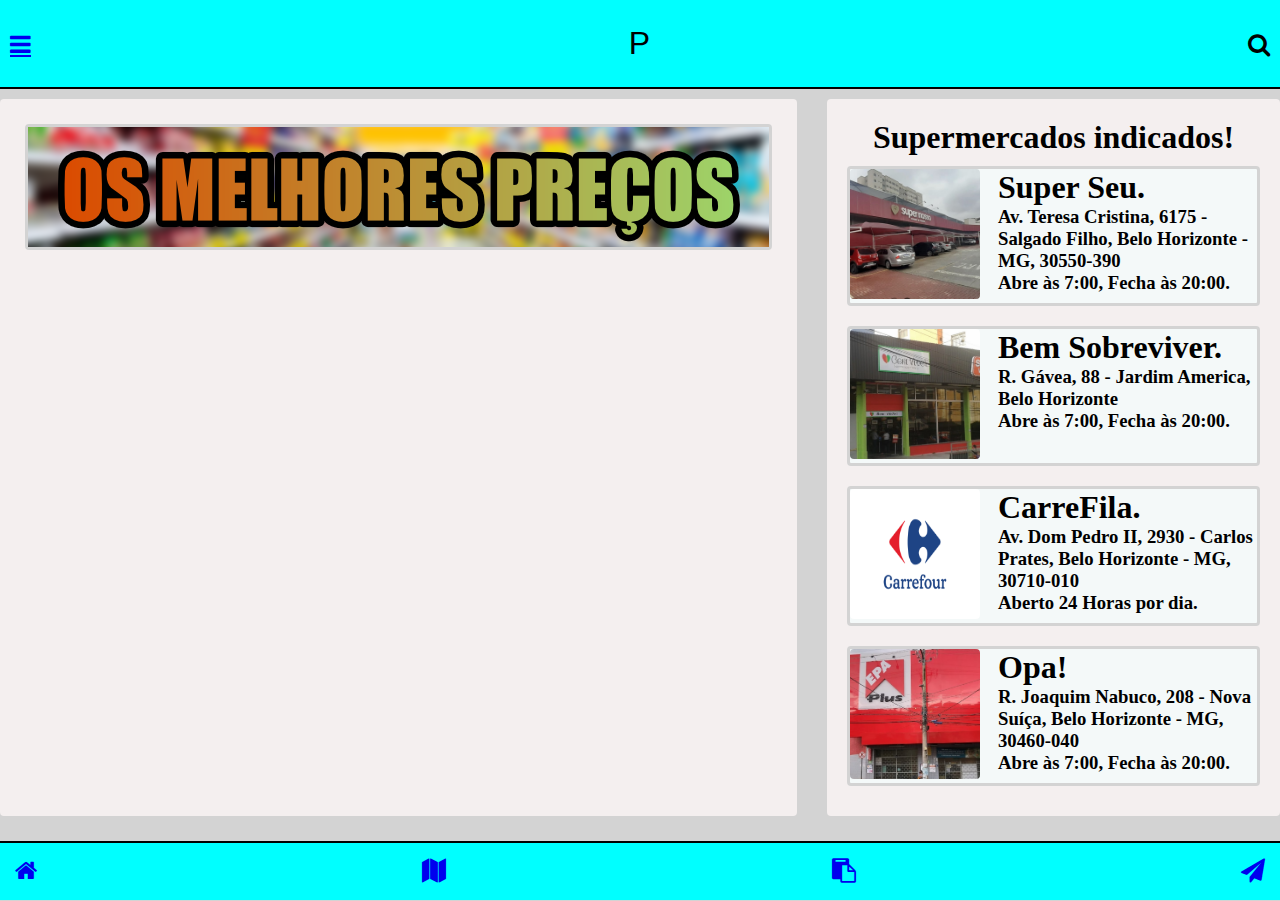
<file: index.html>
<!DOCTYPE html>
<html lang="en">

<head>
  <meta charset="UTF-8">
  <meta http-equiv="X-UA-Compatible" content="IE=edge">
  <meta name="viewport" content="width=device-width, initial-scale=1.0">
  <link rel="stylesheet" href="templatestyle.css">
  <link rel="stylesheet" href="https://cdnjs.cloudflare.com/ajax/libs/font-awesome/4.7.0/css/font-awesome.min.css">
  <script src="jquery-3.7.0.min.js"></script>
  <script src="script.js"></script>

  <title>Titulo</title>
</head>

<body>
  <header width="device-width">
    <a href="/codigo/CadastroProdutos/CadastroProdutos.html" class="headericon" style="font-size:24px"><i
        class="fa fa-bars"></i></a>
    <p class="templogo"> P </p>
    <a class="headericon" style="font-size:24px"><i class="fa fa-search"></i></a>
  </header>


  <main>
    <div class="content">
      <div class="produtos">
        <div class="destaques">
          <div class="box-destaque">
            <img class="imagem"src="/assets/images/preços.png">
          </div>
        </div>
        <div class="promocoes" id="promocoes">
          <!--<div class="box-promocao">
            <a href="http://127.0.0.1:5500/codigo/PaginaProduto/PaginaProduto.html?id=7">
              <img src="assets/images/Arroz.jpg" alt="">
            </a>
              <h1>Arroz</h1>
              <h3>Melhor Preço:</h3>
              <h2 style="color: green;">R$ 7.99</h2>
          </div>
          <div class="box-promocao">
            <a href="http://127.0.0.1:5500/codigo/PaginaProduto/PaginaProduto.html?id=1">
              <img src="assets/images/Gatorade.jpg" alt="">
            </a>
            <h1>Gatorade</h1>
            <h3>Melhor Preço:</h3>
            <h2 style="color: green;">R$ 3.99</h2>
          </div>
          <div class="box-promocao">
            <a href="http://127.0.0.1:5500/codigo/PaginaProduto/PaginaProduto.html?id=14">
              <img src="assets/images/Heineken.jpg" alt="">
            </a>
            <h1>Heineken</h1>
            <h3>Melhor Preço:</h3>
            <h2 style="color: green;">R$ 10.99</h2>
          </div> -->
        </div>
      </div>

      <div class="supermercados ">
        <h1>Supermercados indicados!</h1>
        <div class="box-mercado">
          <a href="http://127.0.0.1:5500/codigo/PaginaSupermercado/PaginaSupermercado.html?id=1">
            <img src="assets/images/supernosso.jpg" alt="">
          </a>
          <div class="infos-box-mercado">
            <h1>Super Seu.</h1>
            <h3>Av. Teresa Cristina, 6175 - Salgado Filho, Belo Horizonte - MG, 30550-390</h3>
            <h3>Abre às 7:00, Fecha às 20:00.</h3>
          </div>

        </div>
        <div class="box-mercado">
          <a href="http://127.0.0.1:5500/codigo/PaginaSupermercado/PaginaSupermercado.html?id=3">
            <img src="assets/images/BemViver.jpg" alt="">
          </a>
          <div class="infos-box-mercado">
            <h1>Bem Sobreviver.</h1>
            <h3>R. Gávea, 88 - Jardim America, Belo Horizonte</h3>
            <h3>Abre às 7:00, Fecha às 20:00.</h3>
          </div>
        </div>
        <div class="box-mercado">
          <a href="http://127.0.0.1:5500/codigo/PaginaSupermercado/PaginaSupermercado.html?id=2"> 
          <img src="assets/images/carrefour.jpg" alt="">
          </a>
          <div class="infos-box-mercado">
            <h1>CarreFila.</h1>
            <h3>Av. Dom Pedro II, 2930 - Carlos Prates, Belo Horizonte - MG, 30710-010</h3>
            <h3>Aberto 24 Horas por dia.</h3>
          </div>
        </div>
        <div class="box-mercado">
          <a href="http://127.0.0.1:5500/codigo/PaginaSupermercado/PaginaSupermercado.html?id=4">
          <img src="assets/images/Epa.jpg" alt="">
        </a>
          <div class="infos-box-mercado">
            <h1>Opa!</h1>
            <h3> R. Joaquim Nabuco, 208 - Nova Suíça, Belo Horizonte - MG, 30460-040</h3>
            <h3>Abre às 7:00, Fecha às 20:00.</h3>
          </div>
        </div>

      </div>
    </div>





    <script>
      // Function to handle button click
      function clearLocalStorage() {
        // Clear the local storage
        localStorage.clear();
        alert('Local storage has been cleared.');
      }

      // Add event listener to the button
      var clearBtn = document.getElementById('clearLocalStorageBtn');
      clearBtn.addEventListener('click', clearLocalStorage);
    </script>
  </main>

  <footer width="device-width">
    <a href="index.html" style="font-size:24px"><i class="fa fa-home"></i></a>
    <a href="codigo/MapaSupermercados/MapaSupermercados.html" style="font-size:24px"><i class="fa fa-map"></i></a>
    <a href="codigo/TodosOsProdutos/TodosOsProdutos.html" style="font-size:24px"><i class="fa fa-clipboard"></i></a>
    <a href="codigo/PostagemIgor/Forum.html" style="font-size:24px"><i class="fa fa-paper-plane"></i></a>
  </footer>
</body>

<script src="JavaScriptHome.js"></script>

</html>
</file>
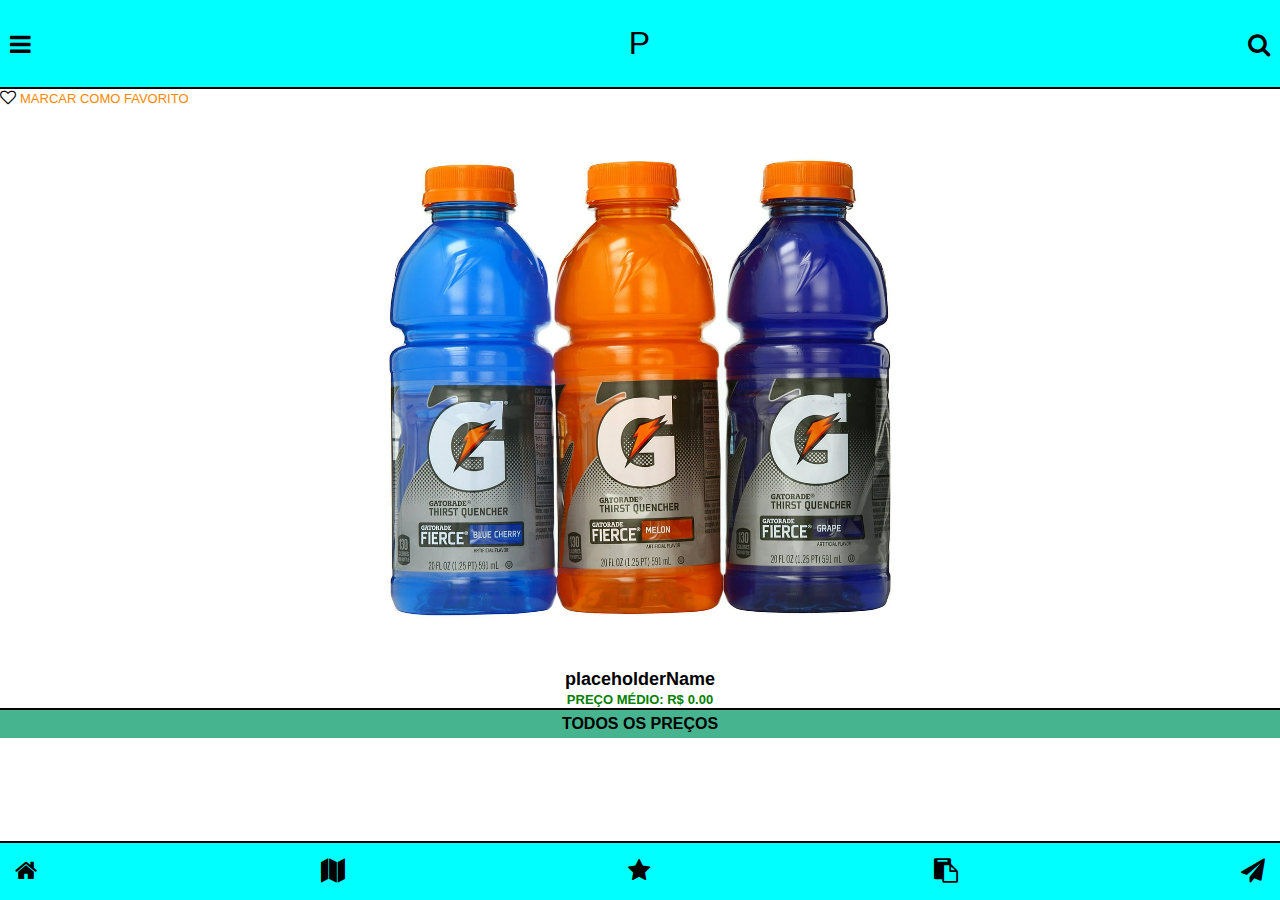
<file: codigo/PaginaProduto/index.html>
<!DOCTYPE html>
<html lang="en">
<head>
    <meta charset="UTF-8">
    <meta http-equiv="X-UA-Compatible" content="IE=edge">
    <meta name="viewport" content="width=device-width, initial-scale=1.0">
    <link rel="stylesheet" href="style.css">
    <link rel="stylesheet" href="https://cdnjs.cloudflare.com/ajax/libs/font-awesome/4.7.0/css/font-awesome.min.css">
    <script src="jquery-3.7.0.min.js"></script>
    <script src="script.js"></script>
    
    <title>Produto - Geral</title>
</head>
<body>
    <header width="device-width">
        <a class="headericon" style="font-size:24px"><i class="fa fa-bars"></i></a>
        <p class="templogo"> P </p>
        <a class="headericon" style="font-size:24px"><i class="fa fa-search"></i></a>
    </header>

    <main>
        <section class="displaybox">
            <a class="favoritebutton"><i class="fa fa-heart-o"></i></a>
            <p class="favoritetext"> MARCAR COMO FAVORITO</p>

            <div class="productdisplay">
                <img id="pimage" src="images/Gatorade.jpg">
            </div>

            <div class="productinfo">
                <p class="productname pname"> placeholderName</p>
                <p class="preprice mediaprice"> PREÇO MÉDIO: R$</p>
                <p class="price ppreco"> 25,01 </p>
            </div>

            <div class="displayFooter"> TODOS OS PREÇOS</div>
        </section>

        <section class="productlist">

            <!-- HEADER OF THE PRODUCT LIST

            <div class="filterbox">
                <p class="filtertext">FILTRAR POR:</p>
                <select name="Filtros">
                    <option value="preco ppreco">PREÇO</option>
                    <option value="distancia">DISTANCIA</option>
                  </select>
            </div>

        -->

            <!-- PRODUCT LIST PROPER

            <div class="productbox" id="1">
                <img class="pimage" src="images/Gatorade.jpg">

                <div class="proddesc">

                    <p class="superm"> plcholderSuperm
                    </p>

                    <p class="prodname pname"> plcholderPname
                    </p>
                    <div class="pricetext">
                        <p>R$ </p>
                        <p class="preco ppreco">22,41</p>
                    </div>
                    <div class="distancetext">
                        <p class="distance">0.2</p>
                        <p>KM</p>
                    </div>
                </div>
            </div>

            <div class="productbox" id="2">
                <img class="pimage" src="images/Gatorade.jpg">

                <div class="proddesc">

                    <p class="superm"> plcholderSuperm
                    </p>

                    <p class="prodname pname"> plcholderPname
                    </p>
                    <div class="pricetext">
                        <p>R$ </p>
                        <p class="preco ppreco">22,41</p>
                    </div>
                    <div class="distancetext">
                        <p class="distance">0.2</p>
                        <p>KM</p>
                    </div>

                </div>

            </div>

             -->

        </section>
    </main>
    
    <footer width="device-width">
        <a style="font-size:24px"><i class="fa fa-home"></i></a>
        <a style="font-size:24px"><i class="fa fa-map"></i></a>
        <a style="font-size:24px"><i class="fa fa-star"></i></a>
        <a style="font-size:24px"><i class="fa fa-clipboard"></i></a>
        <a style="font-size:24px"><i class="fa fa-paper-plane"></i></a>
    </footer>
</body>
</html>
</file>
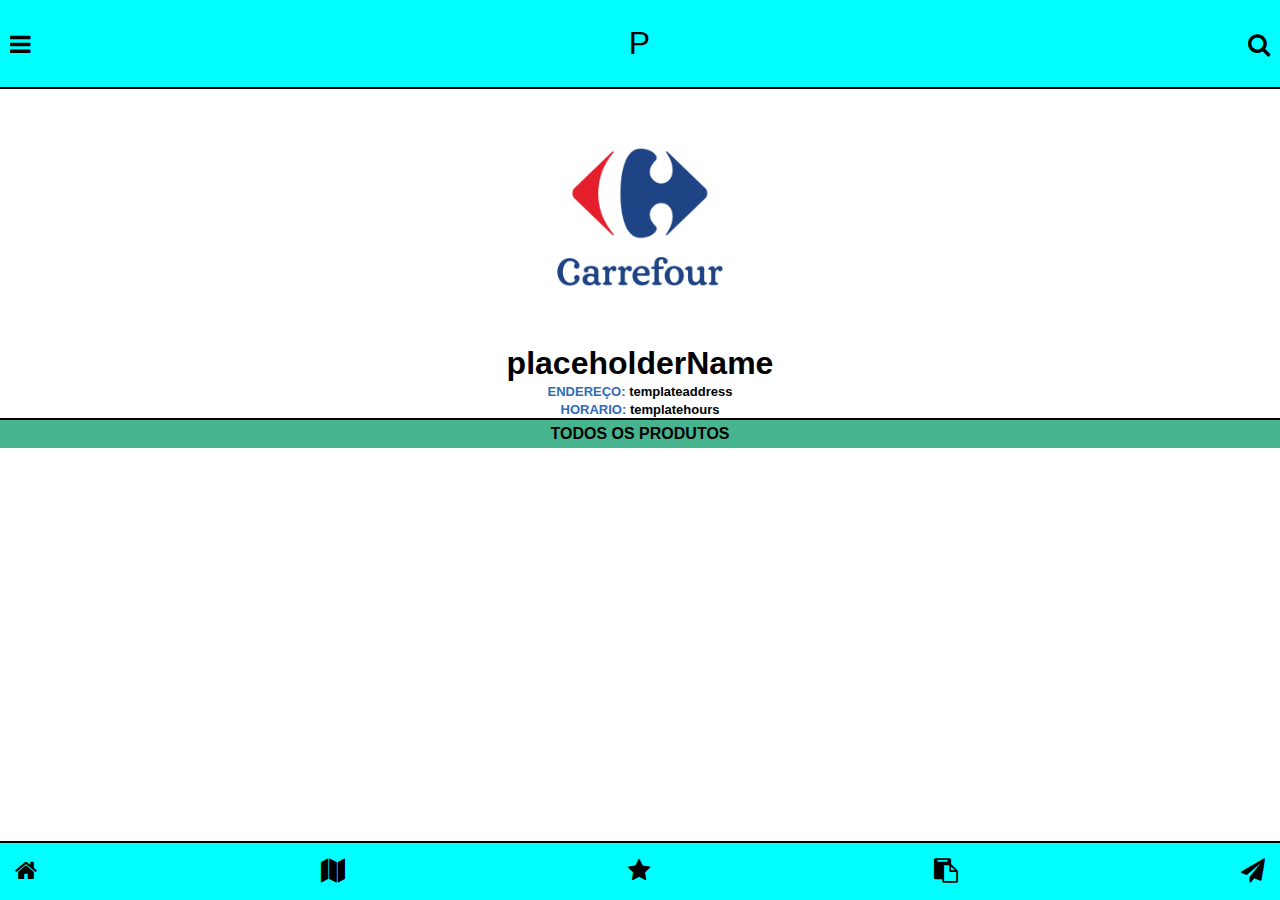
<file: codigo/PaginaSupermercado/index.html>
<!DOCTYPE html>
<html lang="en">
<head>
    <meta charset="UTF-8">
    <meta http-equiv="X-UA-Compatible" content="IE=edge">
    <meta name="viewport" content="width=device-width, initial-scale=1.0">
    <link rel="stylesheet" href="style.css">
    <link rel="stylesheet" href="https://cdnjs.cloudflare.com/ajax/libs/font-awesome/4.7.0/css/font-awesome.min.css">
    <script src="jquery-3.7.0.min.js"></script>
    <script src="script.js"></script>
    
    <title>Pagina Supermercado</title>
</head>
<body>
    <header width="device-width">
        <a class="headericon" style="font-size:24px"><i class="fa fa-bars"></i></a>
        <p class="templogo"> P </p>
        <a class="headericon" style="font-size:24px"><i class="fa fa-search"></i></a>
    </header>

    <main>
        <section class="displaybox">

            <div class="marketdisplay">
                <img id="smmage" src="images/carrefour.jpg">
            </div>

            <div class="sminfo">
                <p class="supername"> placeholderName</p>
                <p class="pre"> ENDEREÇO: </p>
                <p class="address"> templateaddress </p><br>
                <p class="pre"> HORARIO: </p>
                <p class="hourly"> templatehours </p>
            </div>

            <div class="displayFooter"> TODOS OS PRODUTOS
            </div>
        </section>

        <section class="productlist">

            <!--

                script.js will fill this in for us

            -->

        </section>
    </main>
    
    <footer width="device-width">
        <a style="font-size:24px"><i class="fa fa-home"></i></a>
        <a style="font-size:24px"><i class="fa fa-map"></i></a>
        <a style="font-size:24px"><i class="fa fa-star"></i></a>
        <a style="font-size:24px"><i class="fa fa-clipboard"></i></a>
        <a style="font-size:24px"><i class="fa fa-paper-plane"></i></a>
    </footer>
</body>
</html>
</file>
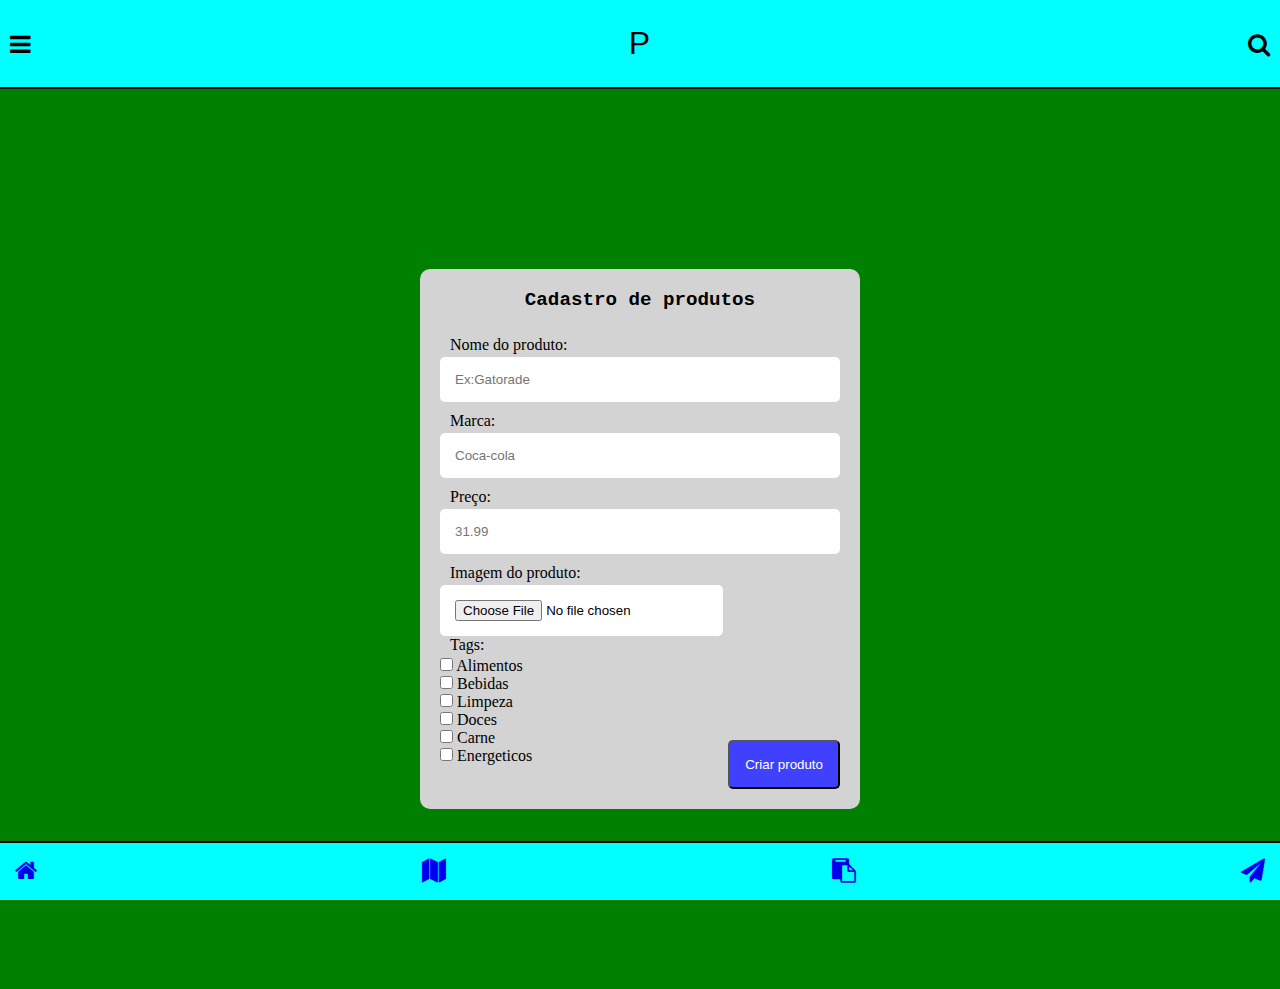
<file: codigo/CadastroProdutos/CadastroProdutos.html>
<!DOCTYPE html>
<html lang="en">
<head>
    <meta charset="UTF-8">
    <meta http-equiv="X-UA-Compatible" content="IE=edge">
    <meta name="viewport" content="width=device-width, initial-scale=1.0">
    <link rel="stylesheet" href="templatestyle.css">
    <link rel="stylesheet" href="https://cdnjs.cloudflare.com/ajax/libs/font-awesome/4.7.0/css/font-awesome.min.css">
    <script> src="templatejs.js"</script>
    <title>Titulo</title>
</head>
<body>

    <header width="device-width">
        <a class="headericon" style="font-size:24px"><i class="fa fa-bars"></i></a>
        <p class="templogo"> P </p>
        <a class="headericon" style="font-size:24px"><i class="fa fa-search"></i></a>
    </header>

    <main>
        <div class="geral">
            <div class="box">

                <div class="tituloConta">
                    <span>Cadastro de produtos</span>
                </div>

                <form class="formulario">

                    <span class="tipos">Nome do produto:</span>

                    <input type="text" name="nome" placeholder="Ex:Gatorade">

                    <span class="tipos">Marca:</span>

                    <input type="text" name="marca" placeholder="Coca-cola">

                    <span class="tipos">Preço:</span>

                    <input type="text" name="preço" placeholder="31.99">
                    
                    <span class="tipos">Imagem do produto:</span>

                    <input class="EscolheArquivo" type="file" name="imagem", accept="image/*" >

                    <input class="enviarFormulario" type="submit" value="Criar produto">

                    <span class="tipos">Tags:</span>

                    <div class="checkbox">
                        <input type="checkbox" id="alimentos" name="alimentos" >
                        <label for="alimentos">Alimentos</label>
                    </div>
                    <div class="checkbox">
                        <input type="checkbox" id="bebidas" name="bebidas" >
                        <label for="bebidas">Bebidas</label>
                    </div>
                    <div class="checkbox">
                        <input type="checkbox" id="limpeza" name="limpeza" >
                        <label for="limpeza">Limpeza</label>
                    </div>
                    <div class="checkbox">
                        <input type="checkbox" id="doces" name="doces" >
                        <label for="doces">Doces</label>
                    </div>
                    <div class="checkbox">
                        <input type="checkbox" id="carne" name="carne" >
                        <label for="carne">Carne</label>
                    </div>
                    <div class="checkbox">
                        <input type="checkbox" id="energeticos" name="energeticos" >
                        <label for="energeticos">Energeticos</label>
                    </div>
                </form>

            </div>
        </div>
    </main>
    <footer width="device-width">
        <a href="../../index.html" style="font-size:24px"><i class="fa fa-home"></i></a>
        <a href="../MapaSupermercados/MapaSupermercados.html" style="font-size:24px"><i class="fa fa-map"></i></a>
        <a href="../TodosOsProdutos/TodosOsProdutos.html" style="font-size:24px"><i class="fa fa-clipboard"></i></a>
        <a href="../PostagemIgor/Forum.html" style="font-size:24px"><i class="fa fa-paper-plane"></i></a>
    </footer>
    <script src="templatescript.js"></script>
</body>
</html>
</file>
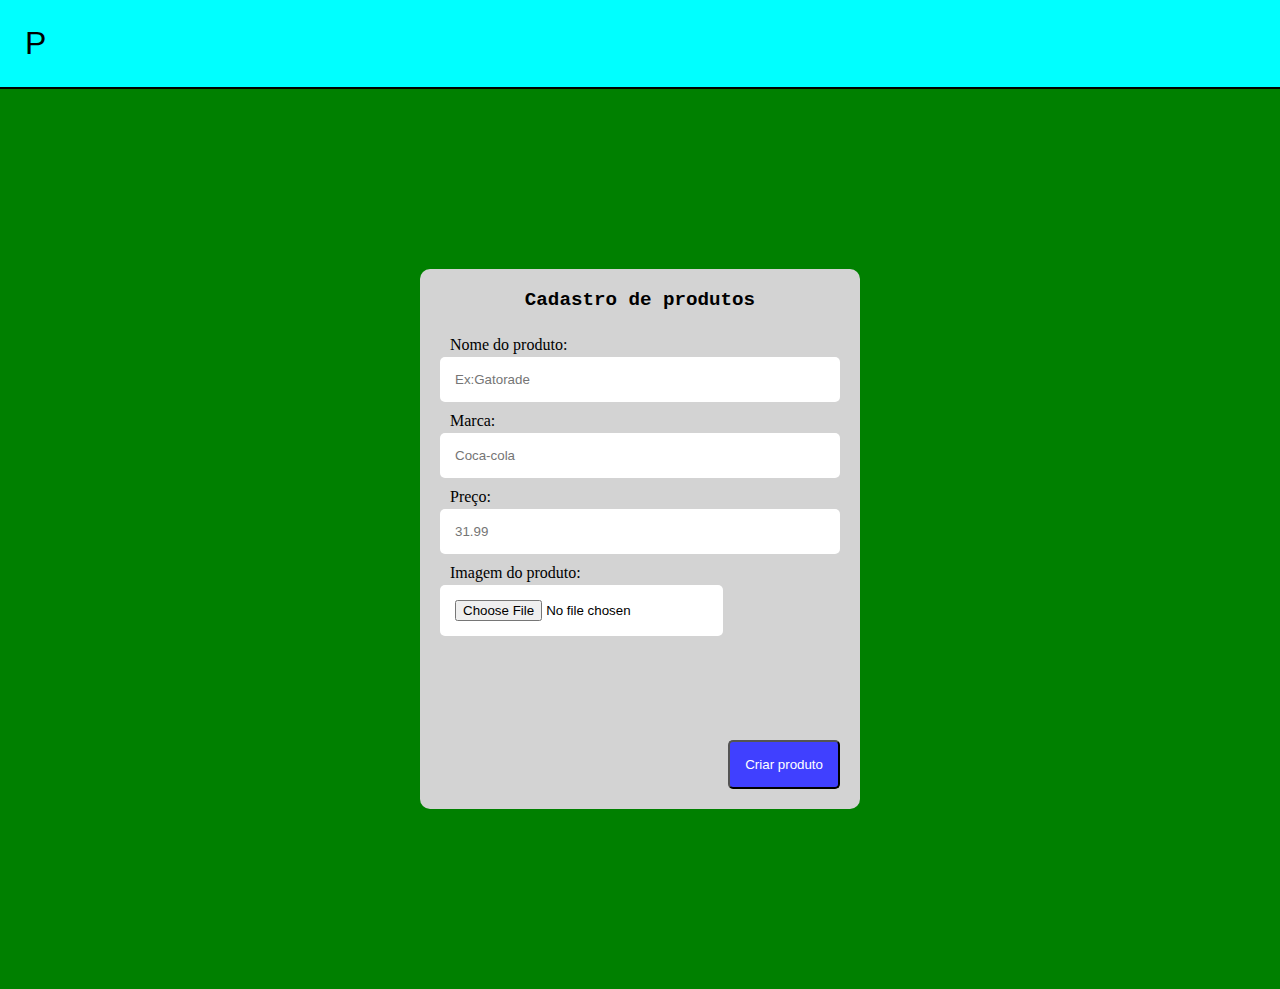
<file: codigo/CadastroProdutos/template.html>
<!DOCTYPE html>
<html lang="en">
<head>
    <meta charset="UTF-8">
    <meta http-equiv="X-UA-Compatible" content="IE=edge">
    <meta name="viewport" content="width=device-width, initial-scale=1.0">
    <link rel="stylesheet" href="templatestyle.css">
    <link rel="stylesheet" href="https://cdnjs.cloudflare.com/ajax/libs/font-awesome/4.7.0/css/font-awesome.min.css">
    <script> src="templatejs.js"</script>
    <title>Titulo</title>
</head>
<body>

    <header width="device-width">
        <p class="templogo"> P </p>
    </header>

    <main>
        <div class="geral">
            <div class="box">

                <div class="tituloConta">
                    <span>Cadastro de produtos</span>
                </div>

                <form class="formulario">

                    <span class="tipos">Nome do produto:</span>

                    <input type="text" name="nome" placeholder="Ex:Gatorade">

                    <span class="tipos">Marca:</span>

                    <input type="text" name="marca" placeholder="Coca-cola">

                    <span class="tipos">Preço:</span>

                    <input type="text" name="preço" placeholder="31.99">
                    
                    <span class="tipos">Imagem do produto:</span>

                    <input class="EscolheArquivo" type="file" name="imagem", accept="image/*" >

                    <input class="enviarFormulario" type="submit" value="Criar produto">

                </form>

            </div>
        </div>
    </main>
    
    <script src="templatescript.js"></script>
</body>
</html>
</file>
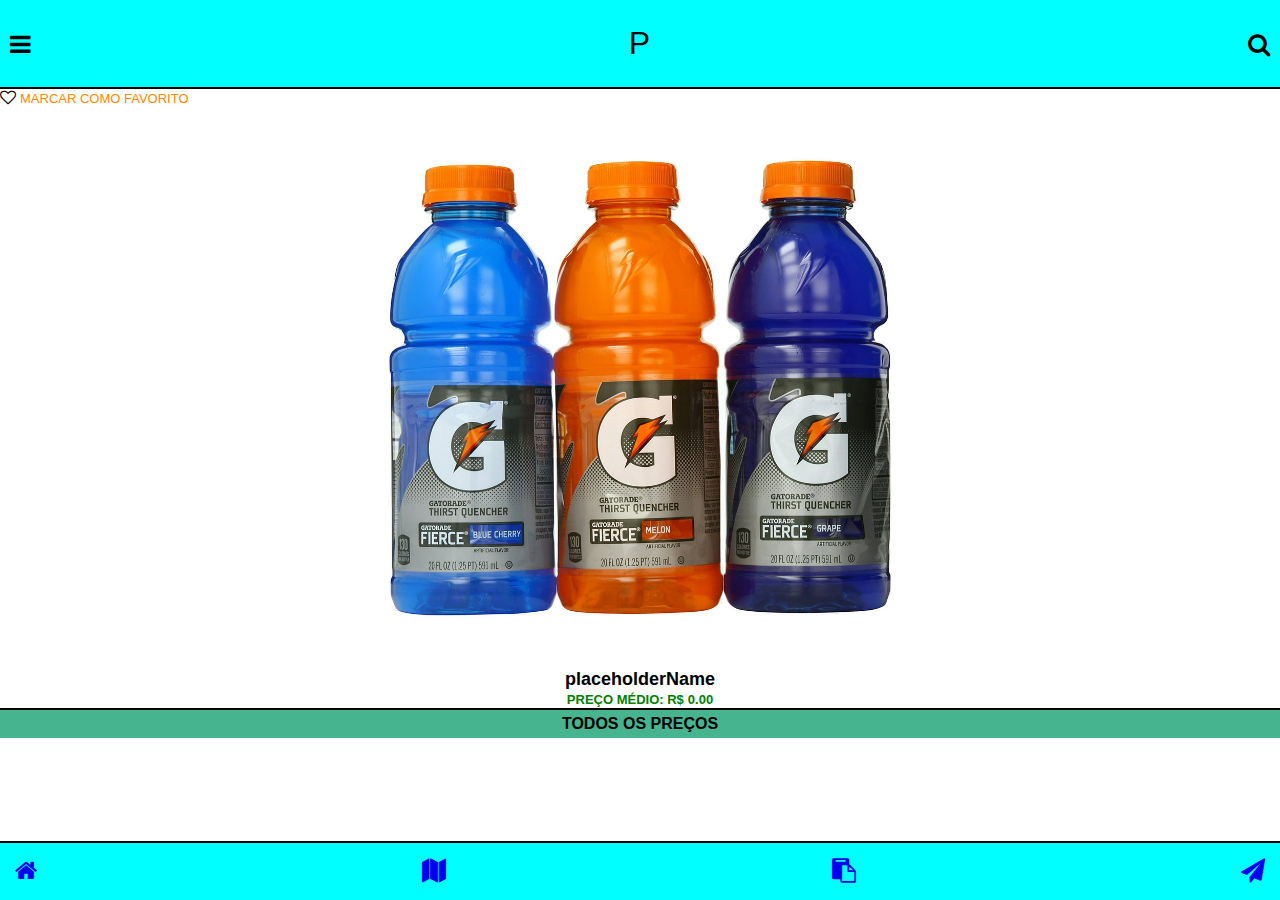
<file: codigo/PaginaProduto/PaginaProduto.html>
<!DOCTYPE html>
<html lang="en">
<head>
    <meta charset="UTF-8">
    <meta http-equiv="X-UA-Compatible" content="IE=edge">
    <meta name="viewport" content="width=device-width, initial-scale=1.0">
    <link rel="stylesheet" href="style.css">
    <link rel="stylesheet" href="https://cdnjs.cloudflare.com/ajax/libs/font-awesome/4.7.0/css/font-awesome.min.css">
    <script src="jquery-3.7.0.min.js"></script>
    <script src="script.js"></script>
    
    <title>Produto - Geral</title>
</head>
<body>
    <header width="device-width">
        <a class="headericon" style="font-size:24px"><i class="fa fa-bars"></i></a>
        <p class="templogo"> P </p>
        <a class="headericon" style="font-size:24px"><i class="fa fa-search"></i></a>
    </header>

    <main>
        <section class="displaybox">
            <a class="favoritebutton"><i class="fa fa-heart-o"></i></a>
            <p class="favoritetext"> MARCAR COMO FAVORITO</p>

            <div class="productdisplay">
                <img id="pimage" src="images/Gatorade.jpg">
            </div>

            <div class="productinfo">
                <p class="productname pname"> placeholderName</p>
                <p class="preprice mediaprice"> PREÇO MÉDIO: R$</p>
                <p class="price ppreco"> 25,01 </p>
            </div>

            <div class="displayFooter"> TODOS OS PREÇOS</div>
        </section>

        <section class="productlist">

            <!-- HEADER OF THE PRODUCT LIST

            <div class="filterbox">
                <p class="filtertext">FILTRAR POR:</p>
                <select name="Filtros">
                    <option value="preco ppreco">PREÇO</option>
                    <option value="distancia">DISTANCIA</option>
                  </select>
            </div>

        -->

            <!-- PRODUCT LIST PROPER

            <div class="productbox" id="1">
                <img class="pimage" src="images/Gatorade.jpg">

                <div class="proddesc">

                    <p class="superm"> plcholderSuperm
                    </p>

                    <p class="prodname pname"> plcholderPname
                    </p>
                    <div class="pricetext">
                        <p>R$ </p>
                        <p class="preco ppreco">22,41</p>
                    </div>
                    <div class="distancetext">
                        <p class="distance">0.2</p>
                        <p>KM</p>
                    </div>
                </div>
            </div>

            <div class="productbox" id="2">
                <img class="pimage" src="images/Gatorade.jpg">

                <div class="proddesc">

                    <p class="superm"> plcholderSuperm
                    </p>

                    <p class="prodname pname"> plcholderPname
                    </p>
                    <div class="pricetext">
                        <p>R$ </p>
                        <p class="preco ppreco">22,41</p>
                    </div>
                    <div class="distancetext">
                        <p class="distance">0.2</p>
                        <p>KM</p>
                    </div>

                </div>

            </div>

             -->

        </section>
    </main>
    
    <footer width="device-width">
        <a href="../../index.html" style="font-size:24px"><i class="fa fa-home"></i></a>
        <a href="../MapaSupermercados/MapaSupermercados.html" style="font-size:24px"><i class="fa fa-map"></i></a>
        <a href="../TodosOsProdutos/TodosOsProdutos.html" style="font-size:24px"><i class="fa fa-clipboard"></i></a>
        <a href="../PostagemIgor/Forum.html" style="font-size:24px"><i class="fa fa-paper-plane"></i></a>
    </footer>
</body>
</html>
</file>
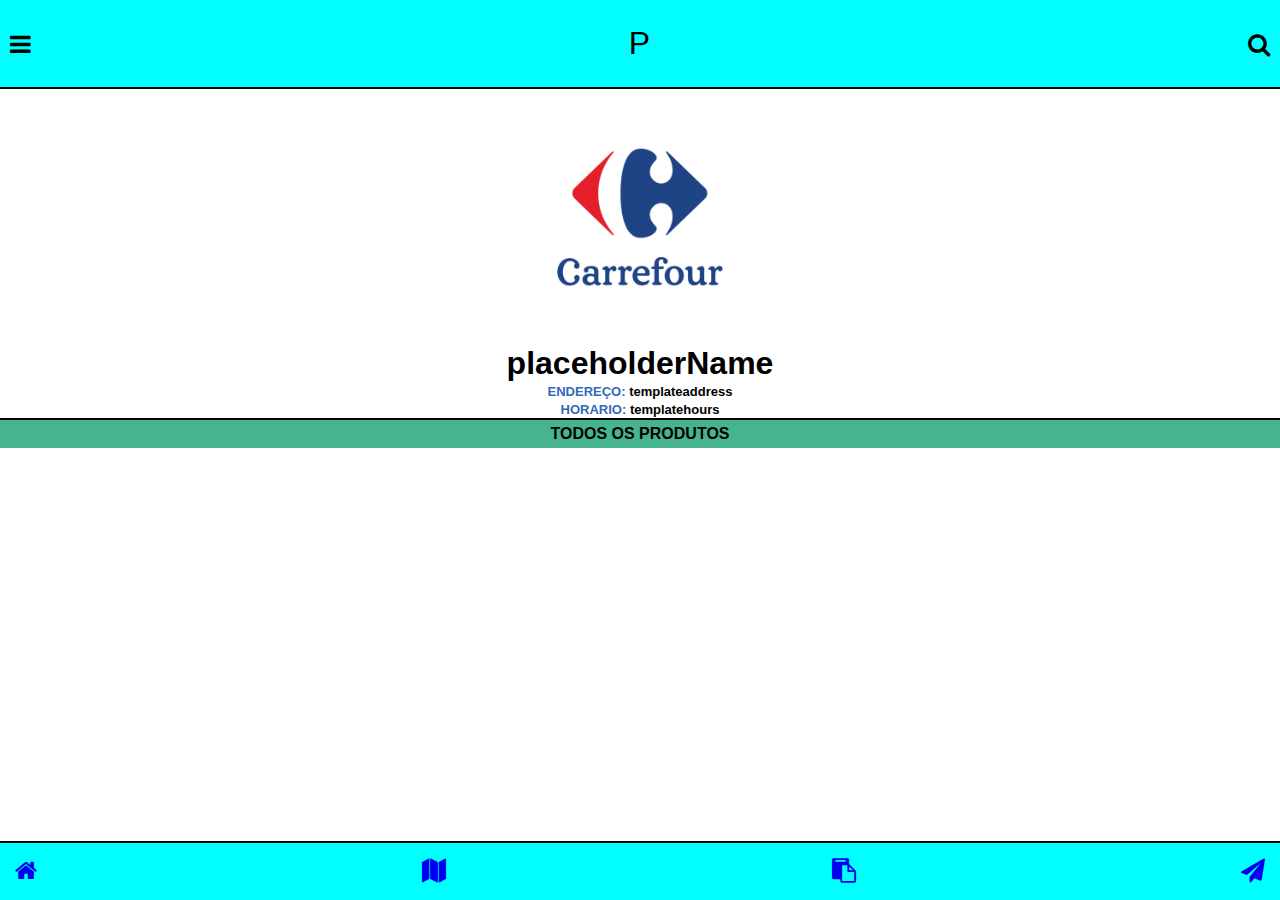
<file: codigo/PaginaSupermercado/PaginaSupermercado.html>
<!DOCTYPE html>
<html lang="en">
<head>
    <meta charset="UTF-8">
    <meta http-equiv="X-UA-Compatible" content="IE=edge">
    <meta name="viewport" content="width=device-width, initial-scale=1.0">
    <link rel="stylesheet" href="style.css">
    <link rel="stylesheet" href="https://cdnjs.cloudflare.com/ajax/libs/font-awesome/4.7.0/css/font-awesome.min.css">
    <script src="jquery-3.7.0.min.js"></script>
    <script src="script.js"></script>
    
    <title>Pagina Supermercado</title>
</head>
<body>
    <header width="device-width">
        <a class="headericon" style="font-size:24px"><i class="fa fa-bars"></i></a>
        <p class="templogo"> P </p>
        <a class="headericon" style="font-size:24px"><i class="fa fa-search"></i></a>
    </header>

    <main>
        <section class="displaybox">

            <div class="marketdisplay">
                <img id="smmage" src="images/carrefour.jpg">
            </div>

            <div class="sminfo">
                <p class="supername"> placeholderName</p>
                <p class="pre"> ENDEREÇO: </p>
                <p class="address"> templateaddress </p><br>
                <p class="pre"> HORARIO: </p>
                <p class="hourly"> templatehours </p>
            </div>

            <div class="displayFooter"> TODOS OS PRODUTOS
            </div>
        </section>

        <section class="productlist">

            <!--

                script.js will fill this in for us

            -->

        </section>
    </main>
    
    <footer width="device-width">
        <a href="../../index.html" style="font-size:24px"><i class="fa fa-home"></i></a>
        <a href="../MapaSupermercados/MapaSupermercados.html" style="font-size:24px"><i class="fa fa-map"></i></a>
        <a href="../TodosOsProdutos/TodosOsProdutos.html" style="font-size:24px"><i class="fa fa-clipboard"></i></a>
        <a href="../PostagemIgor/Forum.html" style="font-size:24px"><i class="fa fa-paper-plane"></i></a>
    </footer>
</body>
</html>
</file>
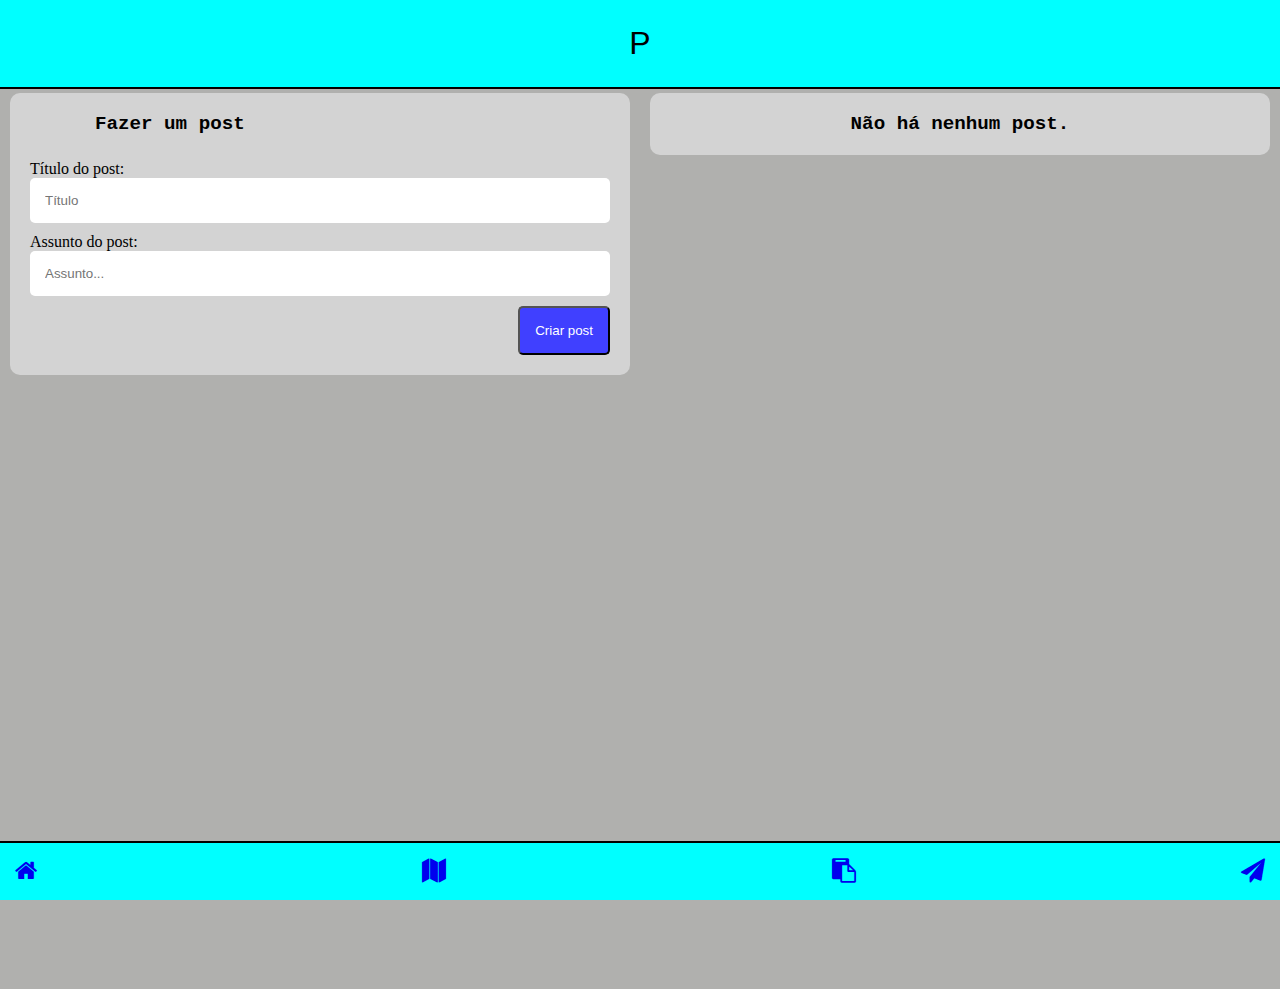
<file: codigo/PostagemIgor/Forum.html>
<!DOCTYPE html>
<html lang="en">
<head>
    <meta charset="UTF-8">
    <meta http-equiv="X-UA-Compatible" content="IE=edge">
    <meta name="viewport" content="width=device-width, initial-scale=1.0">
    <link rel="stylesheet" href="templatestyle.css">
    <link rel="stylesheet" href="https://cdnjs.cloudflare.com/ajax/libs/font-awesome/4.7.0/css/font-awesome.min.css">
    <title>Fórum</title>
</head>
<body>

    <header width="device-width">
        <p class="templogo"> P </p>
    </header>

    <main>
        <div class="geral">
            <div class="box">
                <div class="tituloPost">
                    <span>Fazer um post</span>
                </div>

                <form class="formulario-post">
                    <span class="tipos">Título do post:</span>
                    <input type="text" name="tituloPost" placeholder="Título">

                    <span class="tipos">Assunto do post:</span>
                    <input type="text" name="assuntoPost" placeholder="Assunto...">

                    <input class="enviarFormulario" type="submit" value="Criar post">
                </form>
            </div>
            <div class="areaPost">
                <div id="postsContainer"></div>
                    <p id="noPostsMessage">Não há nenhum post.</p>
                </div>
            </div>
        </div>
    </main>

    <footer width="device-width">
        <a href="../../index.html" style="font-size:24px"><i class="fa fa-home"></i></a>
        <a href="../MapaSupermercados/MapaSupermercados.html" style="font-size:24px"><i class="fa fa-map"></i></a>
        <a href="../TodosOsProdutos/TodosOsProdutos.html" style="font-size:24px"><i class="fa fa-clipboard"></i></a>
        <a href="Forum.html" style="font-size:24px"><i class="fa fa-paper-plane"></i></a>
    </footer>

    <script src="templatescript.js"></script>
</body>
</html>
</file>
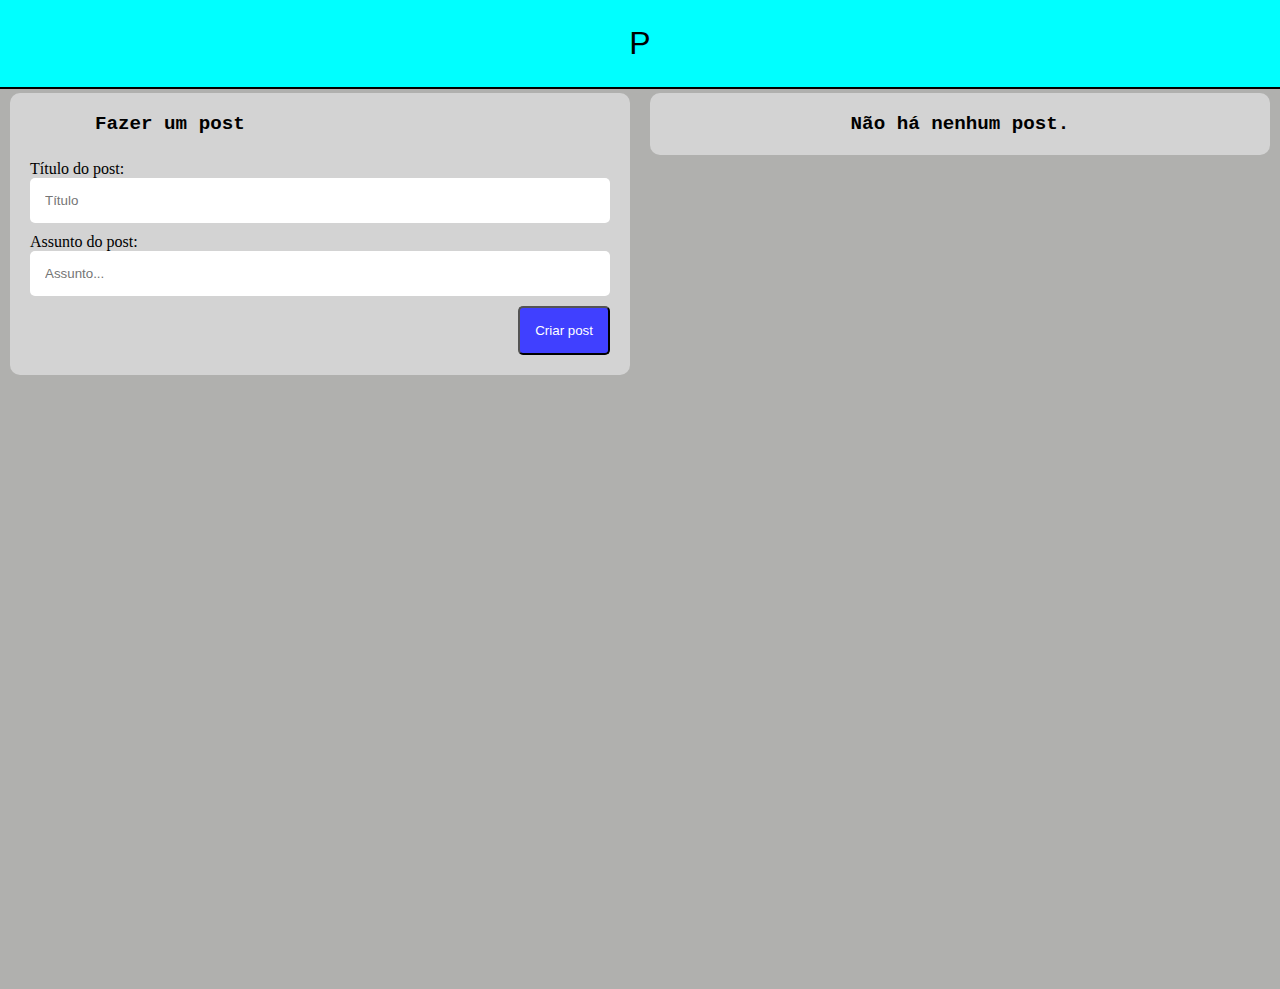
<file: codigo/PostagemIgor/template.html>
<!DOCTYPE html>
<html lang="en">
<head>
    <meta charset="UTF-8">
    <meta http-equiv="X-UA-Compatible" content="IE=edge">
    <meta name="viewport" content="width=device-width, initial-scale=1.0">
    <link rel="stylesheet" href="templatestyle.css">
    <link rel="stylesheet" href="https://cdnjs.cloudflare.com/ajax/libs/font-awesome/4.7.0/css/font-awesome.min.css">
    <title>Fórum</title>
</head>
<body>

    <header width="device-width">
        <p class="templogo"> P </p>
    </header>

    <main>
        <div class="geral">
            <div class="box">
                <div class="tituloPost">
                    <span>Fazer um post</span>
                </div>

                <form class="formulario-post">
                    <span class="tipos">Título do post:</span>
                    <input type="text" name="tituloPost" placeholder="Título">

                    <span class="tipos">Assunto do post:</span>
                    <input type="text" name="assuntoPost" placeholder="Assunto...">

                    <input class="enviarFormulario" type="submit" value="Criar post">
                </form>
            </div>
            <div class="areaPost">
                <div id="postsContainer"></div>
                    <p id="noPostsMessage">Não há nenhum post.</p>
                </div>
            </div>
        </div>
    </main>

    <script src="templatescript.js"></script>
</body>
</html>
</file>
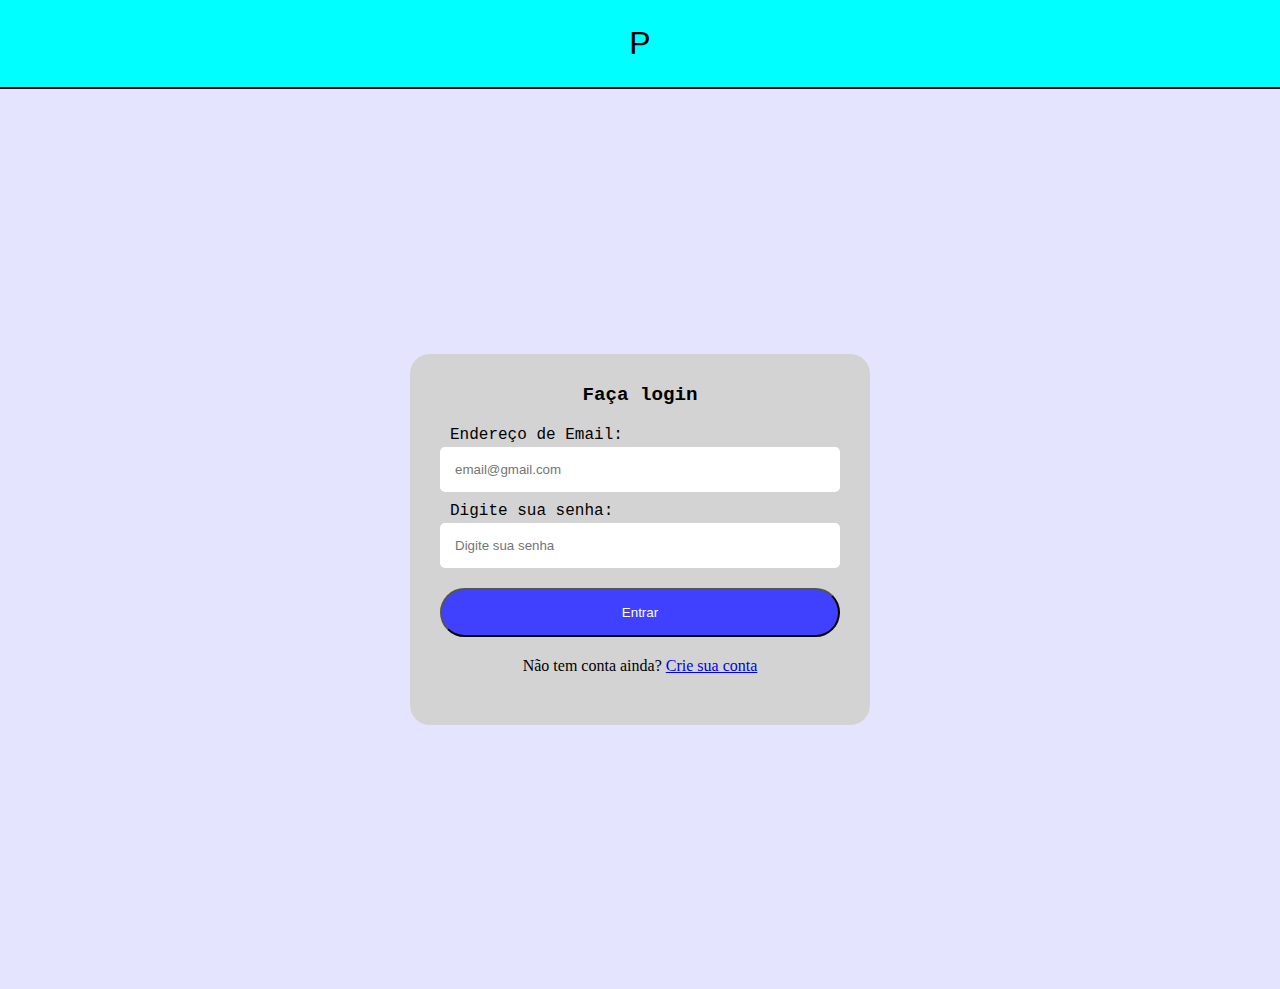
<file: codigo/Registro e Login/Login.html>
<!DOCTYPE html>
<html lang="en">
<head>
    <meta charset="UTF-8">
    <meta http-equiv="X-UA-Compatible" content="IE=edge">
    <meta name="viewport" content="width=device-width, initial-scale=1.0">
    <link rel="stylesheet" href="templatestyle.css">
    <link rel="stylesheet" href="https://cdnjs.cloudflare.com/ajax/libs/font-awesome/4.7.0/css/font-awesome.min.css">
    <title>Titulo</title>
</head>
<body>

    <header width="device-width">
        <p class="templogo"> P </p>
    </header>

    <main>
        <div class="geral">
            <div class="box">

                <div class="tituloConta">
                    <span>Faça login</span>
                </div>

                <form id="formularioLogin" class="formulario">

                    <label class="tipos">Endereço de Email:</label>
                    <input class="imput requied" type="email" id="campoEmail" name="email" placeholder="email@gmail.com" oninput="emailValidate()">



                    <label class="tipos">Digite sua senha:</label>
                    <input class="imput requied" type="password" id="campoSenha" name="senha" placeholder="Digite sua senha" oninput="mainPasswordValidate()">

                    <span class="span-requied invalido">Email ou senha inválidos</span>
                

                    <input id="btnEntrar" class="enviarFormulario" type="submit" value="Entrar">

                </form>

                <div class="Registrar">
                    <span>Não tem conta ainda? <a href="Register.html">Crie sua conta</a></span>
                </div>
            </div>
        </div>
    </main>
    
<script src="javaScriptLogin.js"></script>
</body>
</html>
</file>
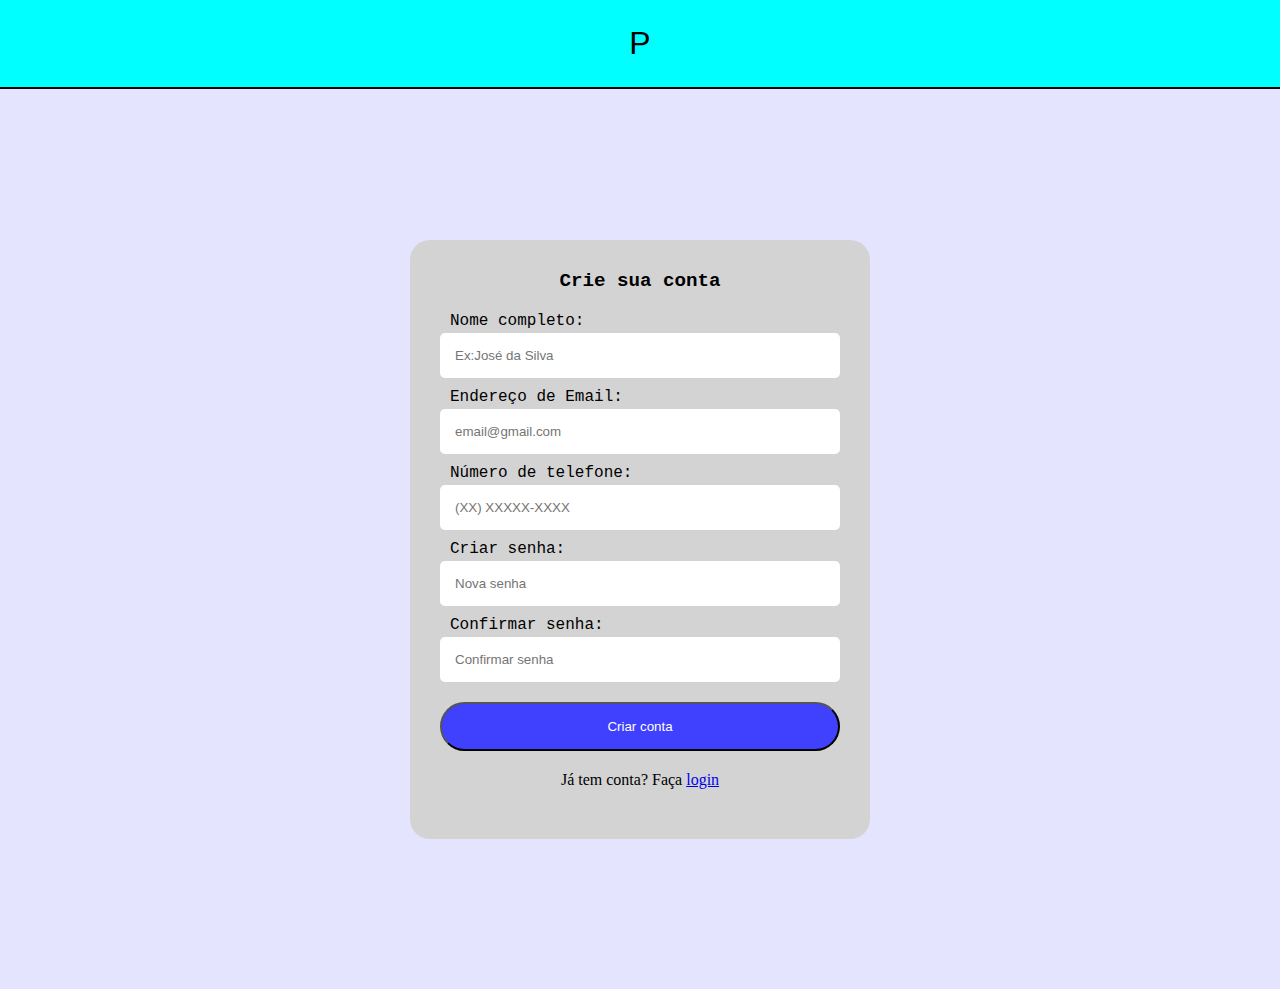
<file: codigo/Registro e Login/Register.html>
<!DOCTYPE html>
<html lang="en">
<head>
    <meta charset="UTF-8">
    <meta http-equiv="X-UA-Compatible" content="IE=edge">
    <meta name="viewport" content="width=device-width, initial-scale=1.0">
    <link rel="stylesheet" href="templatestyle.css">
    <link rel="stylesheet" href="https://cdnjs.cloudflare.com/ajax/libs/font-awesome/4.7.0/css/font-awesome.min.css">
    <title>Titulo</title>
</head>
<body>

    <header width="device-width">
        <p class="templogo"> P </p>
    </header>

    <main>
        <div class="geral">
            <div class="box">

                <div class="tituloConta">
                    <span>Crie sua conta</span>
                </div>

                <form id="formularioRegistro" class="formulario">

                    <label class="tipos">Nome completo:</label>
                    <input type="text" id="campoNome" name="nome" placeholder="Ex:José da Silva" oninput="nameValidate()">

                    <span class="span-requied">O Nome deve ter mais de três letras</span>

                    <label class="tipos">Endereço de Email:</label>
                    <input class="imput requied" type="email" id="campoEmail" name="email" placeholder="email@gmail.com" oninput="emailValidate()">

                    <span class="span-requied">Escreva um email válido</span>


                    <label class="tipos">Número de telefone:</label>
                    <input class="imput requied" type="tel" id="campoTelefone" name="telefone" placeholder="(XX) XXXXX-XXXX"  oninput="this.value = this.value.replace(/[^0-9.]/g, '').replace(/(\..*?)\..*/g, '$1');">



                    <label class="tipos">Criar senha:</label>
                    <input class="imput requied" type="password" id="campoSenha" name="senha" placeholder="Nova senha" oninput="mainPasswordValidate()">

                    <span class="span-requied">A senha deve ter 8 digitos</span>

                    
                    <label class="tipos">Confirmar senha:</label>
                    <input class="imput requied" type="password" id="campoReSenha" name="senha" placeholder="Confirmar senha" oninput="rePasswordValidate()">

                    <span class="span-requied">As senhas devem ser iguais</span>

                    <input id="btnCriarConta" class="enviarFormulario "type="submit" value="Criar conta">

                </form>

                <div class="entrar">
                    <span>Já tem conta? Faça <a href="Login.html">login</a></span>
                </div>
            </div>
        </div>
    </main>
    
<script src="javaScriptRegister.js"></script>
</body>
</html>
</file>
<file: templatestyle.css>
* {
    margin: 0;
}

/*

######### CABECALHO

*/

header {
    display: flex;
    background: cyan;
    justify-content: space-between;
    border-bottom: 2px solid black;
}

.templogo {
    font-family: Arial, Helvetica, sans-serif;
    font-size: xx-large;
    margin: 25px;
    align-items: center;
}

.headericon {
    display: flex;
    align-items: center;
    padding: 10px;
}

/*

############# CORPO

*/
body{
    background-color: lightgray;
}
main{
    height: max-content;
}
.content{
    display: flex;
}

/* AS 2 BOX COM PRODUTOS  E MERCADO PROXIMOS */
.produtos{
    background-color: rgb(244, 239, 239);
    display: grid;
    width: 65%;
    height: auto;
    padding: 15px;
    margin-right: 15px;    
    margin-top: 10px;
    margin-bottom: 10px;
    border-radius: 4px;
    
}
.supermercados{
    background-color: rgb(244, 239, 239);
    display: grid;
    width: 35%;
    height: auto;
    padding: 20px;
    position: relative;
    margin-left: 15px;
    margin-top: 10px;
    margin-bottom: 10px;
    border-radius: 4px;

}







.supermercados h1{
    margin: 0px auto;
}

/* DIVIZINHAS */
.box-mercado{
    display: flex;
    background-color: rgb(244, 249, 249);
    width: auto;
    height: fit-content;
    margin: 10px 0px;
    border-style: solid;
    border-color: lightgray;
    border-radius: 4px;
    padding: 0px;
}
.box-mercado img{
    height: 130px;
    width: 130px;
    border-radius: 4px;
}
.infos-box-mercado{
    margin-left: 18px;
}
.destaques{
    display: flex;
    height: max-content;
}
.box-destaque{
    background-color: powderblue;
    width: 100%;
    height: 120px;
    margin: 10px 10px;
    border-style: solid;
    border-color: lightgray;
    border-radius: 4px;
}

.imagem{
    width: 100%;
    height: 120px;
    object-fit: cover;
}




.promocoes{
    display: flex;
}
.box-promocao
{
    background-color: powderblue;
    width: 50%;
    height: fit-content;
    margin: 10px 10px;
    border-style: solid;
    border-color: lightgrey;
    border-radius: 4px;
}
.box-promocao img{
    height: auto;
    width: 100%;
    display: flex;
    align-items: center;
}
.box-promocao h1{
    margin-top: 20px;
    text-align: center;
    width: 100%;
}
.box-promocao h3{
    margin-top: 70px;
    text-align: center;
    width: 100%;
}
.box-promocao h2{
    text-align: center;
    width: 100%;
}






/*

############# FOOTER/RODAPÉ

*/

footer {
    position: fixed;
    bottom: 0;
    width: 100%;
    display: flex;
    background: cyan;
    justify-content: space-between;
    border-top: 2px solid black;
  }

footer a {
    padding: 15px;
}

.content {
    margin-bottom: 75px;
}



@media screen and (max-width: 901px) {
    
.content {
    justify-content: center;
    display: flex;
    flex-wrap: wrap;
}

.produtos {
    width: 100%;
    margin-left: 15px;
}

.supermercados {
    width: 100%;
    margin-right: 15px;
}

.imagem{
    width: 100%;
    height: 120px;
    object-fit: cover;
}

}

@media screen and (max-width: 783px) {
    
.destaques {
    display: none;
}

.promocoes {
    justify-content: center;
    display: flex;
    flex-wrap: wrap;
}

.box-promocao {
    width: 75%;
}
}
</file>
<file: codigo/PaginaProduto/style.css>
* {
    margin: 0;
}

/*

######### CABECALHO

*/

header {
    display: flex;
    background: cyan;
    justify-content: space-between;
    border-bottom: 2px solid black;
}

.templogo {
    font-family: Arial, Helvetica, sans-serif;
    font-size: xx-large;
    margin: 25px;
    align-items: center;
}

.headericon {
    display: flex;
    align-items: center;
    padding: 10px;
}

/*

############# CORPO

*/
.favoritetext {
    display: inline;
    color: rgb(255, 136, 0);
    font-family: Arial, Helvetica, sans-serif;
    font-size: small;
}

/* DISPLAY PRINCIPAL DO PRODUTO*/

.productdisplay {
    display: flex;
    justify-content: center;
    align-items: center;
}

#pimage{
    max-width: 40%;
}

.productdisplay img {
    width: 75%;
    padding: 25px;
}

.productinfo {
    text-align: center;
}

.productname {
    font-family: Arial, Helvetica, sans-serif;
    font-size: large;
    font-weight: 700;
}

.preprice {
    display: inline;
    font-family: Arial, Helvetica, sans-serif;
    font-size: small;
    color: green;
    font-weight: 600;
}

.price {
    display: inline;
    font-family: Arial, Helvetica, sans-serif;
    font-size: small;
    color: green;
    font-weight: 600;
}

/* TODOS OS PREÇOS */
.displayFooter {
    background: rgb(70, 180, 143);
    font-family: Arial, Helvetica, sans-serif;
    font-size: medium;
    text-align: center;
    padding: 5px;
    font-weight: 600;
    border-top: 2px solid black;
}

/* FILTRAR */

.filterbox {
    display: flex;
    justify-content: space-evenly;
    background: cyan;
    border-top: 2px solid black;
    border-bottom: 2px solid black;
}

.filtertext {
    font-family: Arial, Helvetica, sans-serif;
    font-size: medium;
    padding: 5px;
    font-weight: 600;
}

.filterbox select {
    color: red;
}

.productbox {
    margin: 7px;
    border: 2px grey solid;
    border-radius: 2px;
    display: flex;
    justify-content: space-evenly;
}

.productbox img{
    width: 100px;
    height: 50px;
}

.proddesc {
    font-family: Arial, Helvetica, sans-serif;
    font-size: small;
    padding: 5px;
    font-weight: 500;
}

.superm{
    display: inline;
    font-size: smaller;
    color: grey;
}

.prodname{
    font-weight: 600;
}

.pricetext p{
    display: inline;
    font-size: medium;
    color: green;
}

.distancetext p{
    display: inline;
    font-size: smaller;
    color: grey;
}

/*

############# FOOTER/RODAPÉ

*/

footer {
    
    position: fixed;
    width: 100%;
    bottom: 0;
    display: flex;
    background: cyan;
    justify-content: space-between;
    border-top: 2px solid black;
}

footer a {
    padding: 15px;
}


.productlist {

    margin-bottom: 100px;

}
</file>
<file: codigo/PaginaSupermercado/style.css>
* {
    margin: 0;
}

/*

######### CABECALHO

*/

header {
    display: flex;
    background: cyan;
    justify-content: space-between;
    border-bottom: 2px solid black;
}

.templogo {
    font-family: Arial, Helvetica, sans-serif;
    font-size: xx-large;
    margin: 25px;
    align-items: center;
}

.headericon {
    display: flex;
    align-items: center;
    padding: 10px;
}

/*

############# CORPO

*/
.favoritetext {
    display: inline;
    color: rgb(255, 136, 0);
    font-family: Arial, Helvetica, sans-serif;
    font-size: small;
}

/* DISPLAY PRINCIPAL DO PRODUTO*/

.marketdisplay {
    display: flex;
    justify-content: center;
    align-items: center;
}

#smmage{
    height: 20vmax;
    width: max-content;
}

.productdisplay img {
    width: 75%;
    padding: 25px;
}

.sminfo {
    text-align: center;
}

.productname {
    font-family: Arial, Helvetica, sans-serif;
    font-size: large;
    font-weight: 700;
}

.pre {
    display: inline;
    font-family: Arial, Helvetica, sans-serif;
    font-size: small;
    color: rgb(49, 107, 184);
    font-weight: 600;
}

.hourly {
    display: inline;
    font-family: Arial, Helvetica, sans-serif;
    font-size: small;
    font-weight: 600;
}

.address {
    display: inline;
    font-family: Arial, Helvetica, sans-serif;
    font-size: small;
    font-weight: 600;
}

/* TODOS OS PREÇOS */

.productbox a {
    text-decoration: none; /* Remove underline */
    color: inherit; /* Inherit color from parent element */
  }

.displayFooter {
    background: rgb(70, 180, 143);
    font-family: Arial, Helvetica, sans-serif;
    font-size: medium;
    text-align: center;
    padding: 5px;
    font-weight: 600;
    border-top: 2px solid black;
}

/* FILTRAR */

.filterbox {
    display: flex;
    justify-content: space-evenly;
    background: cyan;
    border-top: 2px solid black;
    border-bottom: 2px solid black;
}

.filtertext {
    font-family: Arial, Helvetica, sans-serif;
    font-size: medium;
    padding: 5px;
    font-weight: 600;
}

.filterbox select {
    color: red;
}

.productbox a {
    margin: 7px;
    border: 2px grey solid;
    border-radius: 2px;

    display: flex;
    justify-content: space-evenly;
}

.productbox a img{
    width: 100px;
    height: 50px;
}

a .proddesc {
    width: 30%;
    font-family: Arial, Helvetica, sans-serif;
    text-align: left;
    font-size: medium;
    padding: 5px;
    font-weight: 500;
    position: relative;
    left:30px;
}

.superm{
    display: inline;
    font-size: smaller;
    color: grey;
}

.supername{
    font-weight: 600;
    font-size: xx-large;
    font-family: Arial, Helvetica, sans-serif;
}

a .pricetext p{
    display: inline;
    font-size: medium;
    color: green;
}

.distancetext p{
    display: inline;
    font-size: smaller;
    color: grey;
}

.productlist{
    margin-bottom: 100px;
}

/*

############# FOOTER/RODAPÉ

*/

footer {
    display: flex;
    background: cyan;
    justify-content: space-between;
    border-top: 2px solid black;
    position: fixed;
    bottom: 0;
    width: 100%;
}

footer a {
    padding: 15px;
}
</file>
<file: codigo/CadastroProdutos/templatestyle.css>
* {
    margin: 0;
}

/*

######### CABECALHO

*/

header {
    display: flex;
    background: cyan;
    justify-content: space-between;
    border-bottom: 2px solid black;
}

.templogo {
    font-family: Arial, Helvetica, sans-serif;
    font-size: xx-large;
    margin: 25px;
    align-items: center;
}

.headericon {
    display: flex;
    align-items: center;
    padding: 10px;
}

/*

############# CORPO

*/


.geral {     /* container para centralizar os itens dentro dele */
    width: 100%;
    height: 100vh;
    background: green;
    display: flex;
    justify-content: center;
    align-items: center;
}

.box {
    background-color: lightgray;
    display: block;
    width: 400px;
    height: 500px;
    padding: 20px;
    border-radius: 10px;
    position: relative;
}

.box form{
    display: flex;
    flex-direction: column;
}

.box input[type=text] {
    margin-bottom: 10px;
    padding: 15px;
    border: none;
    border-radius: 5px;
}

.enviarFormulario{
    align-self: self-end;
    padding: 15px;
    background-color: #4040ff;
    color: white;
    border-radius: 5px;
    position: absolute;
    bottom: 0px;
    margin-bottom: 20px;
}

.EscolheArquivo{
    align-self: self-start;
    padding: 15px;
    background-color: white;
    color: black;
    border-radius: 5px;
    
}

.entrar{
    margin-top: 20px;
    margin-bottom: 20px;
    text-align: center;
}

.tituloConta
{
    font-family: 'Courier New', Courier, monospace;
    text-align: center;
    font-size: larger;
    margin-bottom: 25px;
    font-weight: bolder;
}

.formulario span{
    margin-left: 10px;
    margin-bottom: 3px;
}

main{
	height: 500px;
}

footer {
    display: flex;
    background: cyan;
    justify-content: space-between;
    border-top: 2px solid black;
    position: fixed;
    width: 100%;
    bottom: 0;
}

footer a {
    padding: 15px;
    cursor: pointer;
}
</file>
<file: codigo/PostagemIgor/templatestyle.css>
* {
    margin: 0;
}

/*

######### CABECALHO

Gustavo Garcia: Deixei apenas a logo, uma vez que minha tela é uma tela de cadastro e vem pre página principal e suas funções
*/

header {
    display: flex;
    background: cyan;
    justify-content: center;
    border-bottom: 2px solid black;
}

.templogo {
    font-family: Arial, Helvetica, sans-serif;
    font-size: xx-large;
    margin: 25px;
    align-items: center;
}


/*

############# CORPO

*/


.geral {     /* container para centralizar os itens dentro dele */
    width: 100%;
    min-height: 100vh;
    height: fit-content;
    background: rgb(176, 176, 174);
    display: flex;
    
}

.box {
    background-color: lightgray;
    display: block;
    width: 100%;
    height: max-content;
    padding: 20px;
    border-radius: 10px;
    margin-top: 4px;
    margin-left: 10px;
    margin-right: 10px;
}

.areaPost {
    background-color: lightgray;
    display: block;
    width: 100%;
    height: max-content;
    padding: 20px;
    border-radius: 10px;
    margin-top: 4px;
    margin-left: 10px;
    margin-right: 10px;
    margin-bottom: 70px;
    display: flex;
    flex-direction: column;
}

.post{
    margin-bottom: 10px;
    background-color: rgb(249, 247, 247);
    width: 100%;
    height: max-content;
    border-radius: 5px;
    padding: 10px;

}

.post-titulo{
    font: bolder;
    border-color: black;
    border-bottom-width: 5px;
    border-left-width: 0px;
    border-right-width: 0px;
    border-top-width: 0px;
    border-style:   double;
    font-family: Helvetica, sans-serif;
    
}

.post-assunto{
    font-family: Helvetica, sans-serif;
    margin-top: 15px;
    border-width: 2px;
    border-style: solid;
    border-radius: 5px;
    padding: 8px;
    border-color: rgb(188, 188, 188);
}

.box form{
    display: flex;
    flex-direction: column;
}



.box input[type=text] {
    margin-bottom: 10px;
    padding: 15px;
    border: none;
    border-radius: 5px;
}



.enviarFormulario{
    align-self: self-end;
    padding: 15px;
    background-color: #4040ff;
    color: white;
    border-radius: 5px;
    bottom: 0px;
}



.tituloPost
{
    font-family: 'Courier New', Courier, monospace;
    margin-left: 65px;
    font-size: larger;
    margin-bottom: 25px;
    font-weight: bolder;
}

.hora-post{
    display: flex;
    margin-top: 4px;
    color: gray;
    justify-content: end;
    align-items: end;
    margin-right: 5px;
}

.formulario span{
    margin-left: 10px;
    margin-right: 10px;
    margin-bottom: 3px;
}



main{
	height: 500px;
}

#noPostsMessage{
    
    font-family: 'Courier New', Courier, monospace;
    margin: auto;
    font-size: larger;
    font-weight: bolder;
}

footer {
    display: flex;
    background: cyan;
    justify-content: space-between;
    border-top: 2px solid black;
    position: fixed;
    width: 100%;
    bottom: 0;
}

footer a {
    padding: 15px;
    cursor: pointer;
}

@media screen and (max-width: 760px) {

.geral {

    display: flex;
    flex-wrap: wrap;
    justify-content: center;
}


.areaPost {
    background-color: lightgray;
    display: block;
    width: 60%;
    height: max-content;
    padding: 20px;
    border-radius: 10px;
    margin-top: 4px;
    margin-left: 10px;
    margin-right: 10px;
    margin-bottom: 70px;
    display: flex;
    flex-direction: column;
}

.box {
    background-color: lightgray;
    display: block;
    width: 60%;
    height: max-content;
    padding: 20px;
    border-radius: 10px;
    margin-top: 4px;
    margin-left: 10px;
    margin-right: 10px;
}


    
}
</file>
<file: codigo/Registro e Login/templatestyle.css>
* {
    margin: 0;
}

/*

######### CABECALHO

Gustavo Garcia: Deixei apenas a logo, uma vez que minha tela é uma tela de cadastro e vem pre página principal e suas funções
*/

header {
    display: flex;
    background: cyan;
    justify-content: center;
    border-bottom: 2px solid black;
}

.templogo {
    font-family: Arial, Helvetica, sans-serif;
    font-size: xx-large;
    margin: 25px;
    align-items: center;
}


/*

############# CORPO

*/


.geral {     /* container para centralizar os itens dentro dele */
    width: 100%;
    height: 100vh;
    background: rgb(228, 228, 255);
    display: flex;
    justify-content: center;
    align-items: center;
}

.box {
    background-color: lightgray;
    display: block;
    width: 400px;
    height: auto;
    padding: 30px;
    border-radius: 20px;
}

.box form{
    display: flex;
    flex-direction: column;
}

.box input[type=text] {
    padding: 15px;
    border: none;
    border-radius: 5px;
    outline: none;

}

.box input[type=email] {

    padding: 15px;
    border: none;
    border-radius: 5px;
    outline: none;
}


.box input[type=password] {

    padding: 15px;
    border: none;
    border-radius: 5px;
    outline: none;
}

.box input[type=tel] {

    padding: 15px;
    border: none;
    border-radius: 5px;
    outline: none;
}

.enviarFormulario{
    padding: 15px;
    background-color: #4040ff;
    color: white;
    border-radius: 30px;
    margin-top: 20px;
}

.entrar{
    margin-top: 20px;
    margin-bottom: 20px;
    text-align: center;
}
.Registrar{
    margin-top: 20px;
    margin-bottom: 20px;
    text-align: center;
}

.tituloConta
{
    font-family: 'Courier New', Courier, monospace;
    text-align: center;
    font-size: larger;
    margin-bottom: 10px;
    font-weight: bolder;
}

.formulario label{
    margin-left: 10px;
    margin-top: 10px;
    margin-bottom: 3px;
    font-family: 'Courier New', Courier, monospace;
}

.formulario span{
    display: none;
}



.span-requied{
    font-family: sans-serif;
    font-size: smaller;
    margin-left: 10px;
    color: red;
    margin-top: 3px;
}

.invalido{
    text-align: center;
    font-size: medium;
    margin-top: 20px;
    font-weight: bold;
    display: none;
}

main{
	height: 500px;
}
</file>
